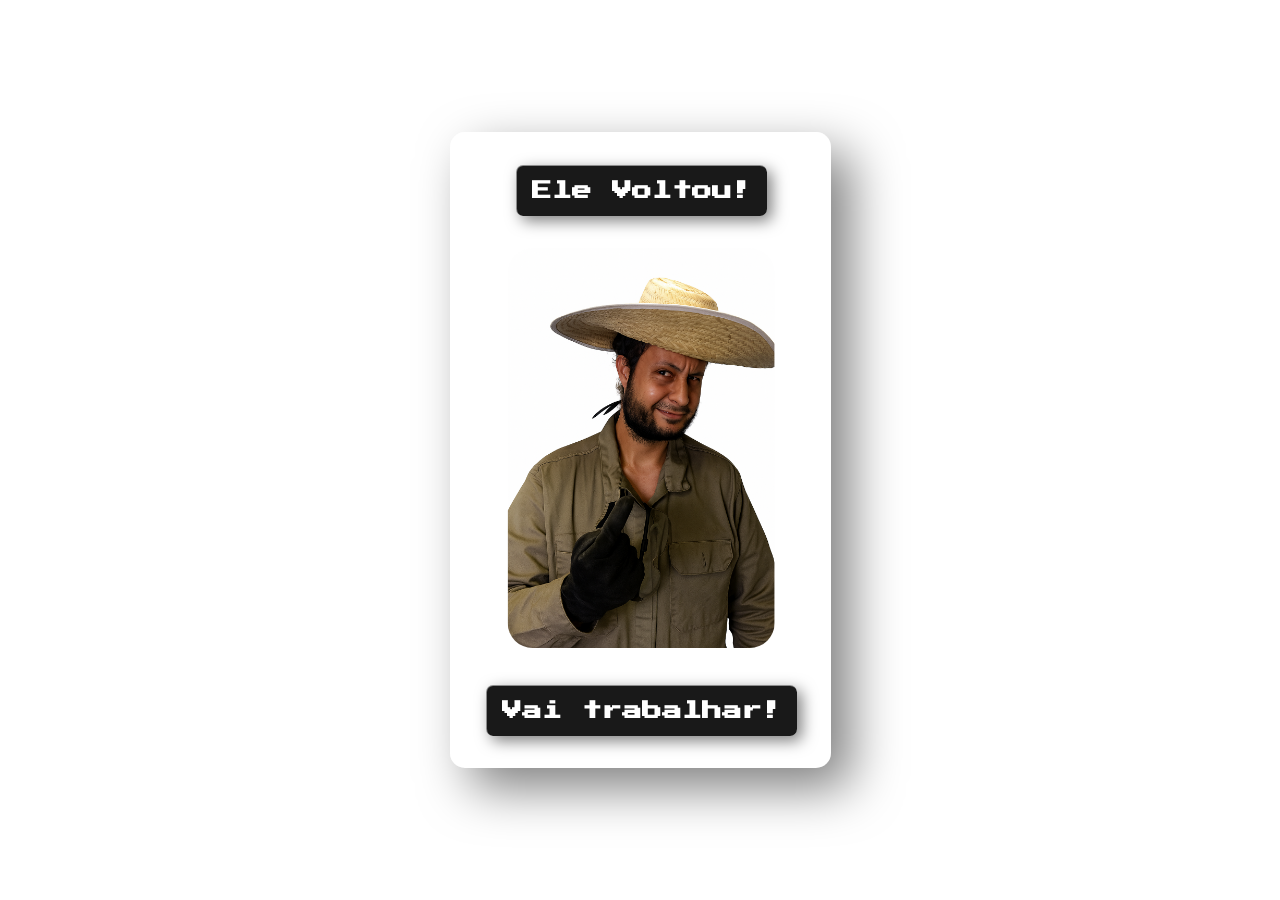
<file: index.html>
<!DOCTYPE html>
<html lang="pt-br">

<head>
    <meta charset="UTF-8">
    <meta name="viewport" content="width=device-width, initial-scale=1.0">
    <title>Countdown</title>
    <link href="src/styles.css" rel="stylesheet">


</head>

<body>
    <div class="background theme1">
        <div id="app" class="box-principal data-tilt">
            <h1 id="text">ELE VOLTARA!</h1>
            <div class="box-imagem">
                <span id="click"><img src="img/img.png" /></span>
            </div>
            <div id="timer" class="timer">
                <div class="div-countdown">
                    <span id="days">00</span>
                    <span class="legenda">Dias</span>
                </div>
                <div class="div-countdown">
                    <span id="hours">00</span>
                    <span class="legenda">Horas</span>
                </div>
                <div class="div-countdown">
                    <span id="minutes">00</span>
                    <span class="legenda">Minutos</span>
                </div>
                <div class="div-countdown">
                    <span id="seconds">00</span>
                    <span class="legenda">Segundos</span>
                </div>
            </div>
        </div>
    </div>

    <script src="src/index.js"></script>
    <script type="text/javascript" src="src/vanilla-tilt.js"></script>
    <script>
        //It also supports NodeList
        VanillaTilt.init(document.querySelectorAll(".data-tilt")), {
            max: 25,
            speed: 400,
            glare: true,
            scale: 1.5,
        };
    </script>
    <script src="src/theme.js"></script>
</body>

</html>
</file>
<file: src/styles.css>
@import url('https://fonts.googleapis.com/css2?family=Open+Sans:wght@300;400;500&display=swap');
@import url('https://fonts.googleapis.com/css?family=Roboto&display=swap');
@import url('https://fonts.googleapis.com/css2?family=Press+Start+2P&display=swap');

:root {
  --color-light-50: #f8fafc;
  --color-dark-50: #797984;
  --color-dark-100: #312d37;
  --color-dark-900: #000;

  --color-purple-50: #7c3aed;
  --color-purple-100: #a855f7;
  --color-purple-200: #bf46bf;

  --color-yellow-50: #ffe53bd8;
  --color-red-50: #ff2525da;

  --color-gradient-1: linear-gradient(90deg, var(--color-purple-50), var(--color-purple-100), var(--color-purple-200));
  --color-gradient-2: linear-gradient(120deg, var(--color-yellow-50), var(--color-red-50));
}

* {
  margin: 0;
  padding: 0;
  font-family: 'Open Sans', sans-serif;
}

body {
  height: 100vh;
  display: flex;
  align-items: center;
  justify-content: center;
}

.background {
  height: 100vh;
  width: 100vw;
  display: flex;
  align-items: center;
  flex-direction: column;
  justify-content: center;
}

.box-principal {
  width: 380px;
  display: flex;
  align-items: center;
  flex-direction: column;
  border-radius: 15px;
  background: rgba(255, 255, 255, 0.1);
  box-shadow: 20px 20px 50px rgba(0, 0, 0, 0.5);
  border-top: 1px solid rgba(255, 255, 255, 0.5);
  border-left: 1px solid rgba(255, 255, 255, 0.5);
  backdrop-filter: blur(10px);
}

.background .box-principal h1 {
  font-family: 'Press Start 2P', sans-serif;
  font-size: 20px;
  margin-bottom: 2rem;
  margin-top: 2rem;
}

.theme1 {
  /* background-image: url("https://source.unsplash.com/1920x1080/"); */
  background-image: url("https://raw.githubusercontent.com/elitonzr/countdown/main/img/Background-1.jpg");

  /* Center and scale the image nicely */
  background-position: center;
  background-repeat: no-repeat;
  background-size: cover;
}

.theme2 {
  background-image: url("https://raw.githubusercontent.com/elitonzr/countdown/main/img/Background-2.jpg");

  /* Center and scale the image nicely */
  background-position: center;
  background-repeat: no-repeat;
  background-size: cover;
}

.theme2 h1 {
  padding: 15px;
  display: flex;
  flex-direction: column;
  align-items: center;
  justify-content: center;
  color: #fff;
  background: rgb(5, 5, 5, .9);
  box-shadow: 5px 5px 15px rgba(0, 0, 0, 0.5);
  border-top: 1px solid rgba(255, 255, 255, 0.5);
  border-left: 1px solid rgba(255, 255, 255, 0.5);
  border-radius: 7px;
}

.theme1 h1 {
  padding: 15px;
  display: flex;
  flex-direction: column;
  align-items: center;
  justify-content: center;
  color: #fff;
  background: rgb(0, 0, 0, .9);
  box-shadow: 5px 5px 15px rgba(0, 0, 0, 0.5);
  border-top: 1px solid rgba(255, 255, 255, 0.5);
  border-left: 1px solid rgba(255, 255, 255, 0.5);
  border-radius: 7px;
}

.box-imagem img {
  max-height: 400px;
  max-width: 300px;

}

/* .box-imagem:hover {
  transform: scaleX(-1);
} */

.inverter img {
  transform: scaleX(-1);
  border-radius: 25px;
}

.timer {
  margin-top: 10px;
  padding: 10px;
  display: flex;
  align-items: center;
  justify-content: center;
  height: 88px;
  width: 350px;
  border-radius: 10px;
  gap: 15px;
}

.div-countdown {
  padding: 15px;
  display: flex;
  flex-direction: column;
  align-items: center;
  justify-content: center;
  color: #fff;
  background: rgb(5, 5, 5, .9);
  box-shadow: 5px 10px 20px rgba(0, 0, 0, 0.7);
  border-top: 1px solid rgba(255, 255, 255, 0.4);
  border-left: 1px solid rgba(255, 255, 255, 0.4);
  border-radius: 7px;
}

.timer span {
  font-weight: 900;
  font-size: 32px;
}

.timer span.legenda {
  font-size: 8px;
}



@media screen and (max-width: 800px) {

  /* .timer {
    height: 88px;
    width: 350px;
  }

  .timer div {
    height: 80px;
    width: 70px;
    letter-spacing: 1.5px;
  }

  .timer span {
    font-size: 30px;
  }

  .timer span.countdown {
    font-size: 6px;
  } */


}
</file>
